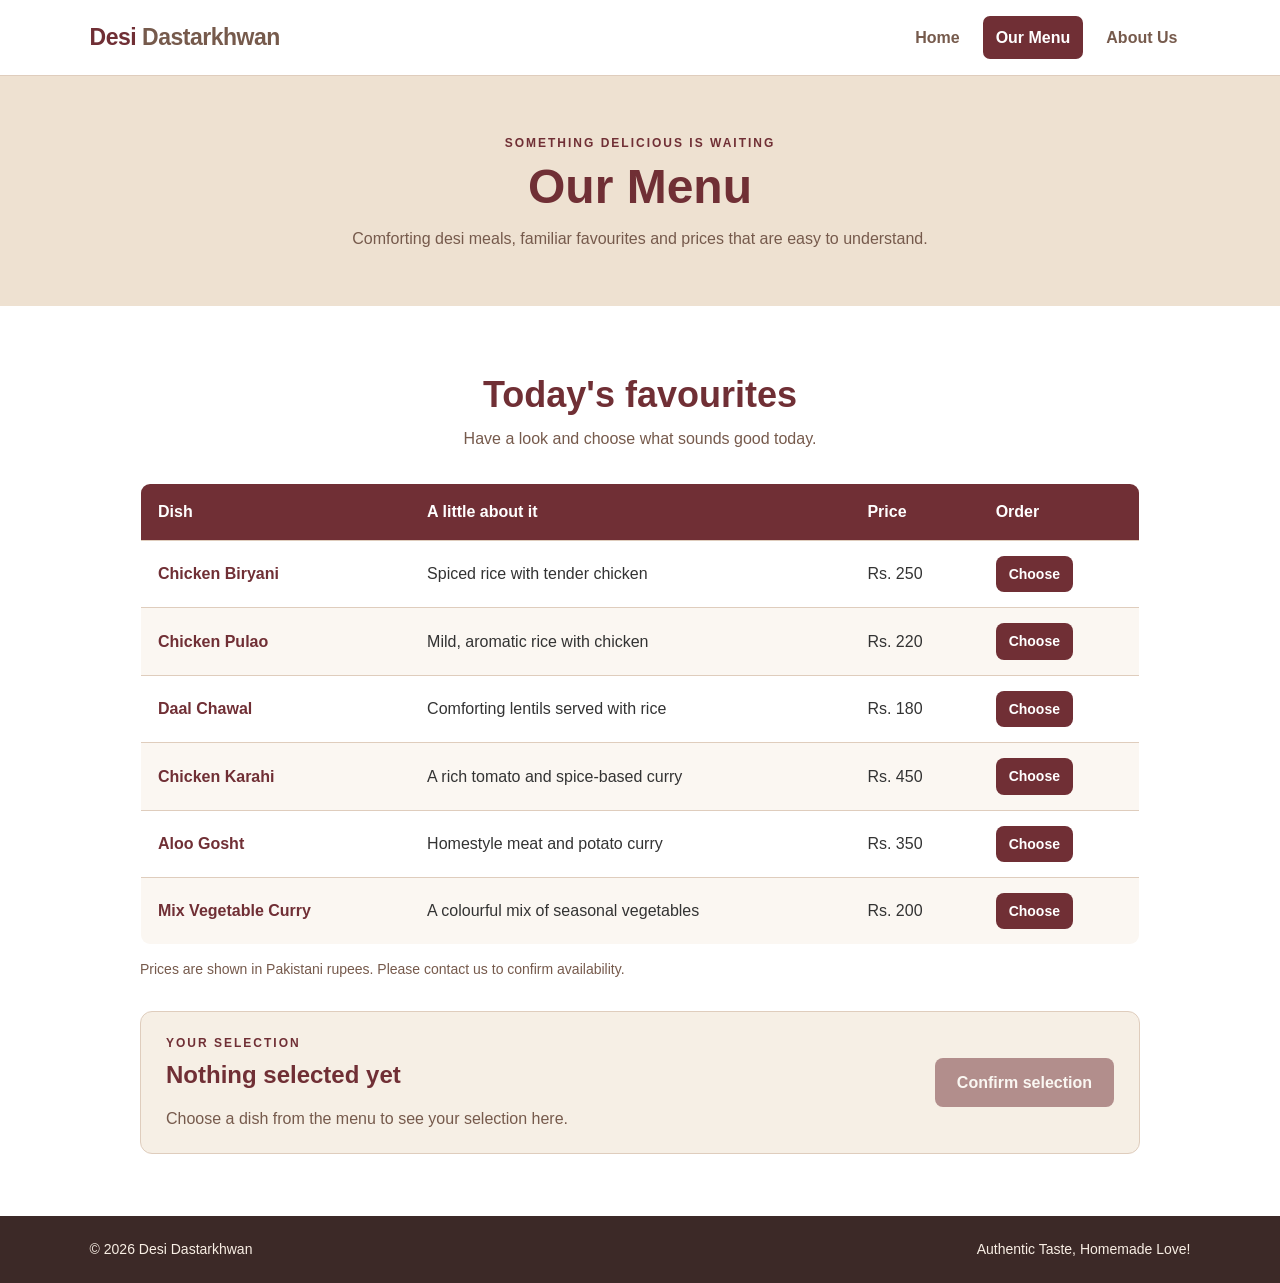
<file: menu.html>
<!DOCTYPE html>
<html lang="en">
<head>
    <meta charset="UTF-8">
    <meta name="viewport" content="width=device-width, initial-scale=1.0">
    <meta name="description" content="Explore the Desi Dastarkhwan menu and prices.">
    <title>Desi Dastarkhwan | Menu</title>
    <link rel="stylesheet" href="style.css">
    <script src="script.js" defer></script>
</head>
<body>
    <header class="site-header">
        <a class="brand" href="index.html">Desi <span>Dastarkhwan</span></a>
        <nav aria-label="Main navigation">
            <a href="index.html">Home</a>
            <a class="active" href="menu.html">Our Menu</a>
            <a href="about.html">About Us</a>
        </nav>
    </header>

    <main>
        <section class="page-banner">
            <p class="eyebrow">Something delicious is waiting</p>
            <h1>Our Menu</h1>
            <p>Comforting desi meals, familiar favourites and prices that are easy to understand.</p>
        </section>

        <section class="section menu-section">
            <div class="section-heading">
                <h2>Today's favourites</h2>
                <p>Have a look and choose what sounds good today.</p>
            </div>
            <div class="table-wrap">
                <table>
                    <thead>
                        <tr><th scope="col">Dish</th><th scope="col">A little about it</th><th scope="col">Price</th><th scope="col">Order</th></tr>
                    </thead>
                    <tbody>
                        <tr><td>Chicken Biryani</td><td>Spiced rice with tender chicken</td><td>Rs. 250</td><td><button class="small-button" data-dish="Chicken Biryani">Choose</button></td></tr>
                        <tr><td>Chicken Pulao</td><td>Mild, aromatic rice with chicken</td><td>Rs. 220</td><td><button class="small-button" data-dish="Chicken Pulao">Choose</button></td></tr>
                        <tr><td>Daal Chawal</td><td>Comforting lentils served with rice</td><td>Rs. 180</td><td><button class="small-button" data-dish="Daal Chawal">Choose</button></td></tr>
                        <tr><td>Chicken Karahi</td><td>A rich tomato and spice-based curry</td><td>Rs. 450</td><td><button class="small-button" data-dish="Chicken Karahi">Choose</button></td></tr>
                        <tr><td>Aloo Gosht</td><td>Homestyle meat and potato curry</td><td>Rs. 350</td><td><button class="small-button" data-dish="Aloo Gosht">Choose</button></td></tr>
                        <tr><td>Mix Vegetable Curry</td><td>A colourful mix of seasonal vegetables</td><td>Rs. 200</td><td><button class="small-button" data-dish="Mix Vegetable Curry">Choose</button></td></tr>
                    </tbody>
                </table>
            </div>
            <p class="menu-note">Prices are shown in Pakistani rupees. Please contact us to confirm availability.</p>

            <div class="order-panel" id="order">
                <div>
                    <p class="eyebrow">Your selection</p>
                    <h2 id="selected-dish">Nothing selected yet</h2>
                    <p id="order-message" aria-live="polite">Choose a dish from the menu to see your selection here.</p>
                </div>
                <button class="button" id="confirm-order" disabled>Confirm selection</button>
            </div>
        </section>
    </main>

    <footer class="site-footer">
        <p>© 2026 Desi Dastarkhwan</p>
        <p>Authentic Taste, Homemade Love!</p>
    </footer>
</body>
</html>
</file>
<file: style.css>
/* Desi Dastarkhwan - shared styles for all pages */
:root {
    --cream: #f6efe5;
    --cream-dark: #eee1d1;
    --maroon: #702f35;
    --maroon-dark: #542229;
    --brown: #765a4c;
    --ink: #333333;
    --white: #ffffff;
    --border: #dfcdbd;
    --shadow: 0 12px 30px rgba(75, 43, 34, 0.10);
}

* { box-sizing: border-box; }

html { scroll-behavior: smooth; }

body {
    margin: 0;
    background: var(--cream);
    color: var(--ink);
    font-family: Arial, Helvetica, sans-serif;
    line-height: 1.6;
}

.site-header {
    min-height: 76px;
    padding: 14px 7%;
    display: flex;
    align-items: center;
    justify-content: space-between;
    gap: 20px;
    background: var(--white);
    border-bottom: 1px solid var(--border);
}

.brand {
    color: var(--maroon);
    font-size: 23px;
    font-weight: 800;
    text-decoration: none;
    letter-spacing: -0.5px;
}

.brand span { color: var(--brown); }

nav { display: flex; gap: 10px; flex-wrap: wrap; }

nav a {
    color: var(--brown);
    text-decoration: none;
    font-weight: 700;
    padding: 9px 13px;
    border-radius: 7px;
}

nav a:hover, nav a.active {
    color: var(--white);
    background: var(--maroon);
}

.hero {
    max-width: 1200px;
    margin: 48px auto 60px;
    padding: 0 7%;
    display: grid;
    grid-template-columns: 1fr 1.05fr;
    align-items: center;
    gap: 42px;
}

.hero-copy h1, .page-banner h1 {
    color: var(--maroon);
    font-size: clamp(36px, 5vw, 58px);
    line-height: 1.1;
    margin: 8px 0 18px;
}

.hero-copy > p:not(.eyebrow) {
    max-width: 520px;
    color: var(--brown);
    font-size: 18px;
    margin-bottom: 27px;
}

.eyebrow {
    color: var(--maroon);
    text-transform: uppercase;
    font-size: 12px;
    font-weight: 800;
    letter-spacing: 2px;
    margin: 0 0 8px;
}

.hero-image img, .about-image img {
    display: block;
    width: 100%;
    height: 390px;
    object-fit: cover;
    border-radius: 18px;
    box-shadow: var(--shadow);
}

.button-link, .button, .small-button {
    display: inline-block;
    border: 0;
    border-radius: 8px;
    background: var(--maroon);
    color: var(--white);
    padding: 12px 22px;
    font: inherit;
    font-weight: 700;
    text-decoration: none;
    cursor: pointer;
    transition: background 0.2s ease, transform 0.2s ease;
}

.button-link:hover, .button:hover:not(:disabled), .small-button:hover {
    background: var(--maroon-dark);
    transform: translateY(-1px);
}

.section {
    padding: 62px 7%;
    background: var(--white);
}

.section-heading { text-align: center; margin: 0 auto 32px; }
.section-heading h2, .about-copy h2, .welcome-strip h2, .order-panel h2, .contact-section h2 {
    color: var(--maroon);
    font-size: clamp(26px, 3vw, 36px);
    line-height: 1.2;
    margin: 5px 0 10px;
}
.section-heading > p:last-child { color: var(--brown); margin: 0; }

.food-grid {
    max-width: 1100px;
    margin: 0 auto;
    display: grid;
    grid-template-columns: repeat(3, 1fr);
    gap: 22px;
}

.food-card {
    overflow: hidden;
    background: var(--cream);
    border: 1px solid var(--border);
    border-radius: 14px;
    box-shadow: var(--shadow);
}

.food-card > img { width: 100%; height: 190px; object-fit: cover; display: block; }
.food-card-content { padding: 19px; }
.food-card h3 { color: var(--maroon); margin: 0 0 7px; }
.food-card p { color: var(--brown); margin: 0 0 12px; }
.food-card strong { color: var(--maroon); }
.text-card { padding-top: 22px; }
.food-icon { font-size: 48px; text-align: center; padding: 20px 0 0; }
.center-action { text-align: center; margin-top: 30px; }

.welcome-strip {
    padding: 38px 7%;
    background: var(--maroon);
    color: var(--white);
    display: flex;
    align-items: center;
    justify-content: space-between;
    gap: 25px;
}
.welcome-strip .eyebrow, .welcome-strip h2 { color: var(--white); }
.welcome-strip h2 { max-width: 650px; margin-bottom: 0; }
.button-light { background: var(--white); color: var(--maroon); white-space: nowrap; }
.button-light:hover { background: var(--cream-dark); }

.page-banner {
    text-align: center;
    padding: 58px 7% 54px;
    background: var(--cream-dark);
}
.page-banner h1 { font-size: clamp(36px, 5vw, 48px); margin-bottom: 12px; }
.page-banner > p:last-child { color: var(--brown); margin: 0 auto; max-width: 650px; }

.menu-section { min-height: 480px; }
.table-wrap { max-width: 1000px; margin: 0 auto; overflow-x: auto; }
table {
    width: 100%;
    border-collapse: collapse;
    background: var(--white);
    border: 1px solid var(--border);
    border-radius: 10px;
    overflow: hidden;
}
th, td { padding: 15px 17px; text-align: left; border-bottom: 1px solid var(--border); }
th { background: var(--maroon); color: var(--white); }
tbody tr:last-child td { border-bottom: 0; }
tbody tr:nth-child(even) { background: #fbf7f2; }
td:first-child { font-weight: 700; color: var(--maroon); }
.small-button { padding: 7px 13px; font-size: 14px; }
.menu-note { max-width: 1000px; margin: 13px auto 0; color: var(--brown); font-size: 14px; }

.order-panel {
    max-width: 1000px;
    margin: 30px auto 0;
    padding: 22px 25px;
    border: 1px solid var(--border);
    border-radius: 12px;
    background: var(--cream);
    display: flex;
    justify-content: space-between;
    align-items: center;
    gap: 20px;
}
.order-panel h2 { font-size: 24px; }
.order-panel p:last-child { color: var(--brown); margin-bottom: 0; }
.button:disabled { opacity: 0.5; cursor: not-allowed; }

.about-layout {
    display: grid;
    grid-template-columns: 1fr 1fr;
    gap: 48px;
    align-items: center;
}
.about-image img { height: 360px; }
.about-copy p:not(.eyebrow) { color: var(--brown); }
.about-copy .button-link { margin-top: 10px; }

.contact-section { padding: 60px 7%; }
.contact-card {
    max-width: 650px;
    margin: 0 auto;
    padding: 24px 30px;
    background: var(--white);
    border: 1px solid var(--border);
    border-radius: 12px;
    box-shadow: var(--shadow);
}
.contact-card p { margin: 8px 0; color: var(--brown); }
.contact-card strong { color: var(--maroon); }

.site-footer {
    padding: 22px 7%;
    background: #3c2927;
    color: #f8eee4;
    display: flex;
    justify-content: space-between;
    gap: 15px;
    flex-wrap: wrap;
    font-size: 14px;
}
.site-footer p { margin: 0; }

@media (max-width: 760px) {
    .site-header { flex-direction: column; padding: 17px 5%; }
    nav { justify-content: center; }
    .hero { grid-template-columns: 1fr; margin-top: 30px; gap: 25px; }
    .hero-image img { height: 280px; }
    .food-grid { grid-template-columns: 1fr; max-width: 460px; }
    .welcome-strip, .order-panel { flex-direction: column; align-items: flex-start; }
    .about-layout { grid-template-columns: 1fr; gap: 28px; }
    .about-image img { height: 280px; }
    th, td { padding: 11px 12px; }
}

@media (max-width: 430px) {
    .brand { font-size: 21px; }
    nav { gap: 2px; }
    nav a { padding: 8px 9px; font-size: 14px; }
    .section { padding: 45px 5%; }
    .page-banner { padding: 44px 5%; }
    .contact-card { padding: 20px; }
}
</file>
